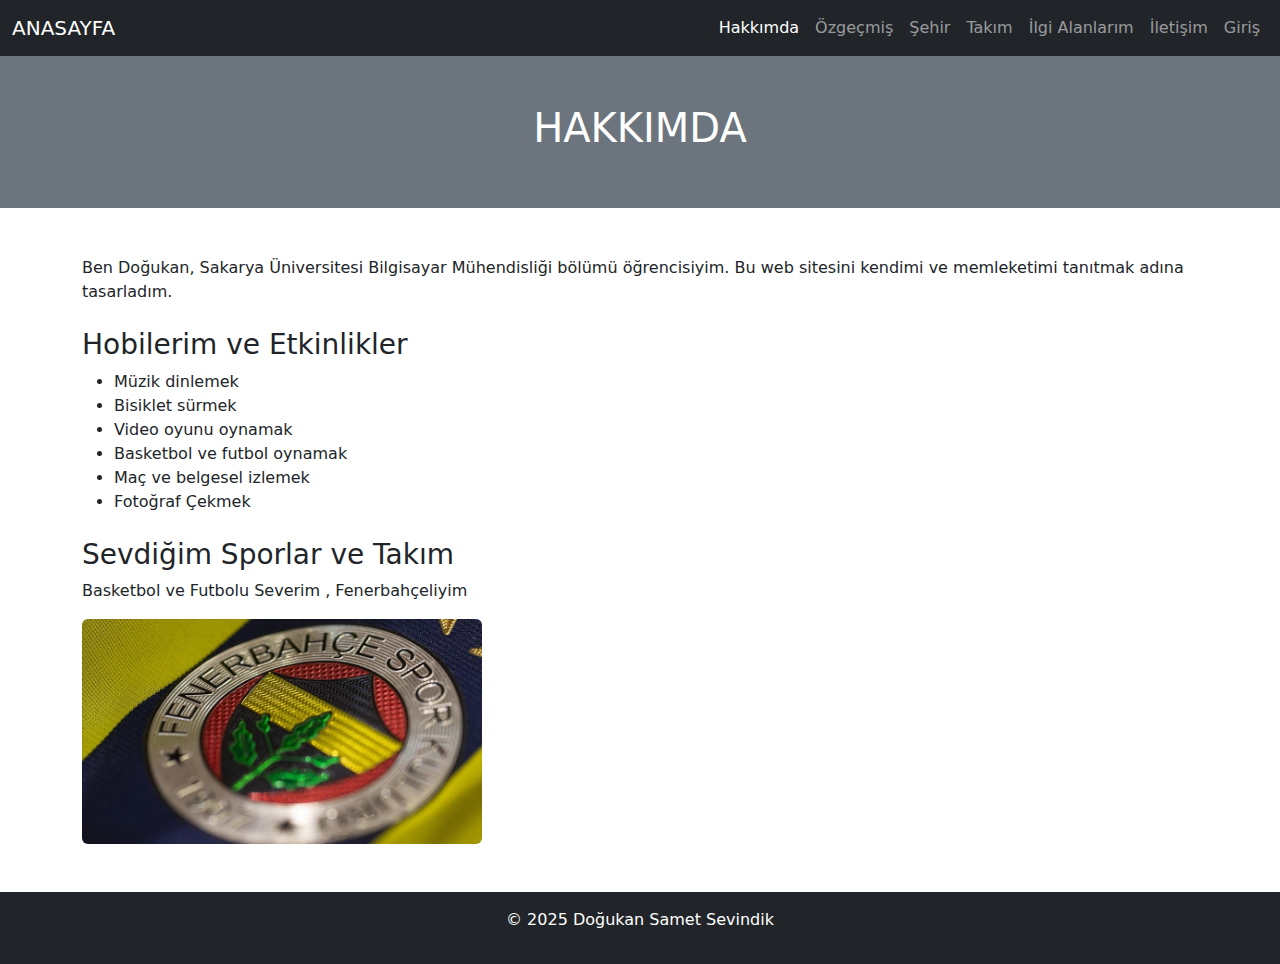
<file: index.html>
<!DOCTYPE html>
<html lang="tr">
<head>
  <meta charset="UTF-8" />
  <meta name="viewport" content="width=device-width, initial-scale=1" />
  <title>Hakkımda - Doğukan Samet Sevindik</title>
  <link rel="stylesheet" href="css/style.css" />
  <link href="https://cdn.jsdelivr.net/npm/bootstrap@5.3.0/dist/css/bootstrap.min.css" rel="stylesheet" />
</head>
<body>
  <nav class="navbar navbar-expand-lg navbar-dark bg-dark">
    <div class="container-fluid">
      <a class="navbar-brand" href="index.html">ANASAYFA</a>
      <button class="navbar-toggler" type="button" data-bs-toggle="collapse"
        data-bs-target="#navbarNav" aria-controls="navbarNav" aria-expanded="false"
        aria-label="Toggle navigation">
        <span class="navbar-toggler-icon"></span>
      </button>
      <div class="collapse navbar-collapse" id="navbarNav">
        <ul class="navbar-nav ms-auto">
          <li class="nav-item"><a class="nav-link active" href="index.html">Hakkımda</a></li>
          <li class="nav-item"><a class="nav-link" href="cv.html">Özgeçmiş</a></li>
          <li class="nav-item"><a class="nav-link" href="sehir.html">Şehir</a></li>
          <li class="nav-item"><a class="nav-link" href="takim.html">Takım</a></li>
          <li class="nav-item"><a class="nav-link" href="ilgiAlanlarim.html">İlgi Alanlarım</a></li>
          <li class="nav-item"><a class="nav-link" href="iletisim.html">İletişim</a></li>
          <li class="nav-item"><a class="nav-link" href="login.html">Giriş</a></li>
        </ul>
      </div>
    </div>
  </nav>

<header class="bg-secondary text-white text-center py-5">
  <h1>HAKKIMDA</h1>
</header>

<section class="container my-5">
    <p>
        Ben Doğukan, Sakarya Üniversitesi Bilgisayar Mühendisliği bölümü öğrencisiyim. Bu web sitesini kendimi ve memleketimi tanıtmak adına tasarladım.
    </p>
    <h3 class="mt-4">Hobilerim ve Etkinlikler</h3>
    <ul>
        <li>Müzik dinlemek</li>
        <li>Bisiklet sürmek</li>
        <li>Video oyunu oynamak</li>
        <li>Basketbol ve futbol oynamak</li>
        <li>Maç ve belgesel izlemek</li>
        <li>Fotoğraf Çekmek</li>
    </ul>
<h3 class="mt-4">Sevdiğim Sporlar ve Takım</h3>
    <p>Basketbol ve Futbolu Severim , Fenerbahçeliyim</p>
    <img src="images/fenerbahce.jpg" class="img-fluid rounded" alt="Fenerbahçe" style="max-width: 400px;">
</section>

<footer class="bg-dark text-white text-center py-3">
    <p>© 2025 Doğukan Samet Sevindik</p>
</footer>


<script src="https://cdn.jsdelivr.net/npm/bootstrap@5.3.0/dist/js/bootstrap.bundle.min.js"></script>
</body>
</html>
</file>
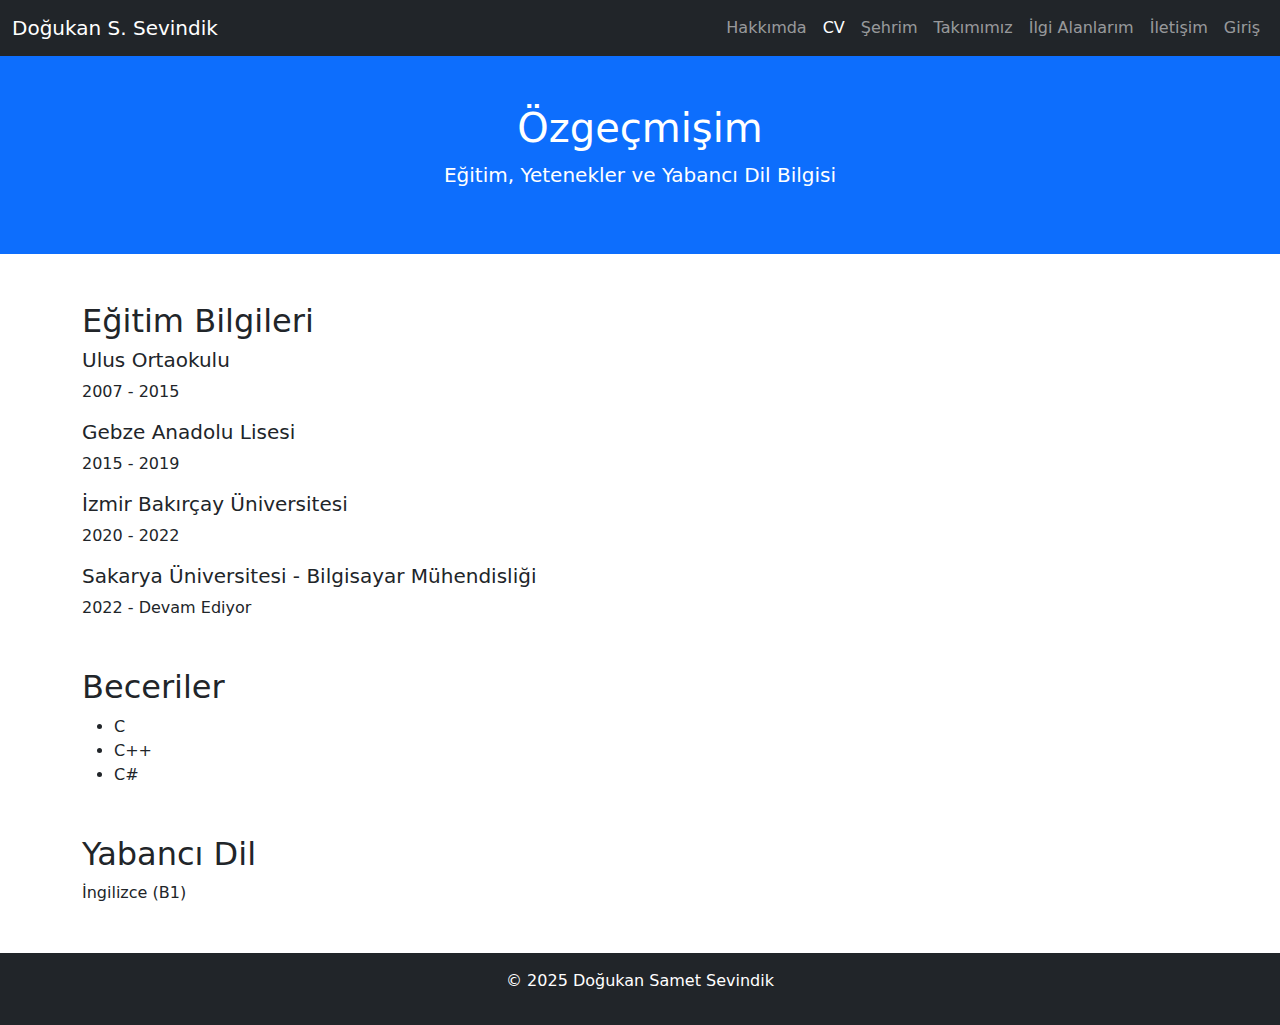
<file: cv.html>
<!DOCTYPE html>
<html lang="tr">
<head>
    <meta charset="UTF-8">
    <meta name="viewport" content="width=device-width, initial-scale=1.0">
    <title>CV | Doğukan Samet Sevindik</title>
    <link rel="stylesheet" href="css/style.css">
    <link href="https://cdn.jsdelivr.net/npm/bootstrap@5.3.0/dist/css/bootstrap.min.css" rel="stylesheet">
</head>
<body>

<nav class="navbar navbar-expand-lg navbar-dark bg-dark">
    <div class="container-fluid">
        <a class="navbar-brand" href="index.html">Doğukan S. Sevindik</a>
        <button class="navbar-toggler" type="button" data-bs-toggle="collapse" 
            data-bs-target="#navbarNav" aria-controls="navbarNav" 
            aria-expanded="false" aria-label="Toggle navigation">
            <span class="navbar-toggler-icon"></span>
        </button>
        <div class="collapse navbar-collapse" id="navbarNav">
            <ul class="navbar-nav ms-auto">
                <li class="nav-item"><a class="nav-link" href="index.html">Hakkımda</a></li>
                <li class="nav-item"><a class="nav-link active" href="cv.html">CV</a></li>
                <li class="nav-item"><a class="nav-link" href="sehir.html">Şehrim</a></li>
                <li class="nav-item"><a class="nav-link" href="takim.html">Takımımız</a></li>
                <li class="nav-item"><a class="nav-link" href="ilgiAlanlarim.html">İlgi Alanlarım</a></li>
                <li class="nav-item"><a class="nav-link" href="iletisim.html">İletişim</a></li>
                <li class="nav-item"><a class="nav-link" href="login.html">Giriş</a></li>
            </ul>
        </div>
    </div>
</nav>

<header class="bg-primary text-white text-center py-5">
    <div class="container">
        <h1>Özgeçmişim</h1>
        <p class="lead">Eğitim, Yetenekler ve Yabancı Dil Bilgisi</p>
    </div>
</header>

<main class="container my-5">
    <section>
        <h2>Eğitim Bilgileri</h2>
        <article>
            <h5>Ulus Ortaokulu</h5>
            <p>2007 - 2015</p>
        </article>
        <article>
            <h5>Gebze Anadolu Lisesi</h5>
            <p>2015 - 2019</p>
        </article>
        <article>
            <h5>İzmir Bakırçay Üniversitesi</h5>
            <p>2020 - 2022</p>
        </article>
        <article>
            <h5>Sakarya Üniversitesi - Bilgisayar Mühendisliği</h5>
            <p>2022 - Devam Ediyor</p>
        </article>
    </section>

    <section class="mt-5">
        <h2>Beceriler</h2>
        <ul>
            <li>C</li>
            <li>C++</li>
            <li>C#</li>
        </ul>
    </section>

    <section class="mt-5">
        <h2>Yabancı Dil</h2>
        <p>İngilizce (B1)</p>
    </section>
</main>

<footer class="bg-dark text-white text-center py-3">
    <p>© 2025 Doğukan Samet Sevindik</p>
</footer>

<script src="https://cdn.jsdelivr.net/npm/bootstrap@5.3.0/dist/js/bootstrap.bundle.min.js"></script>
</body>
</html>
</file>
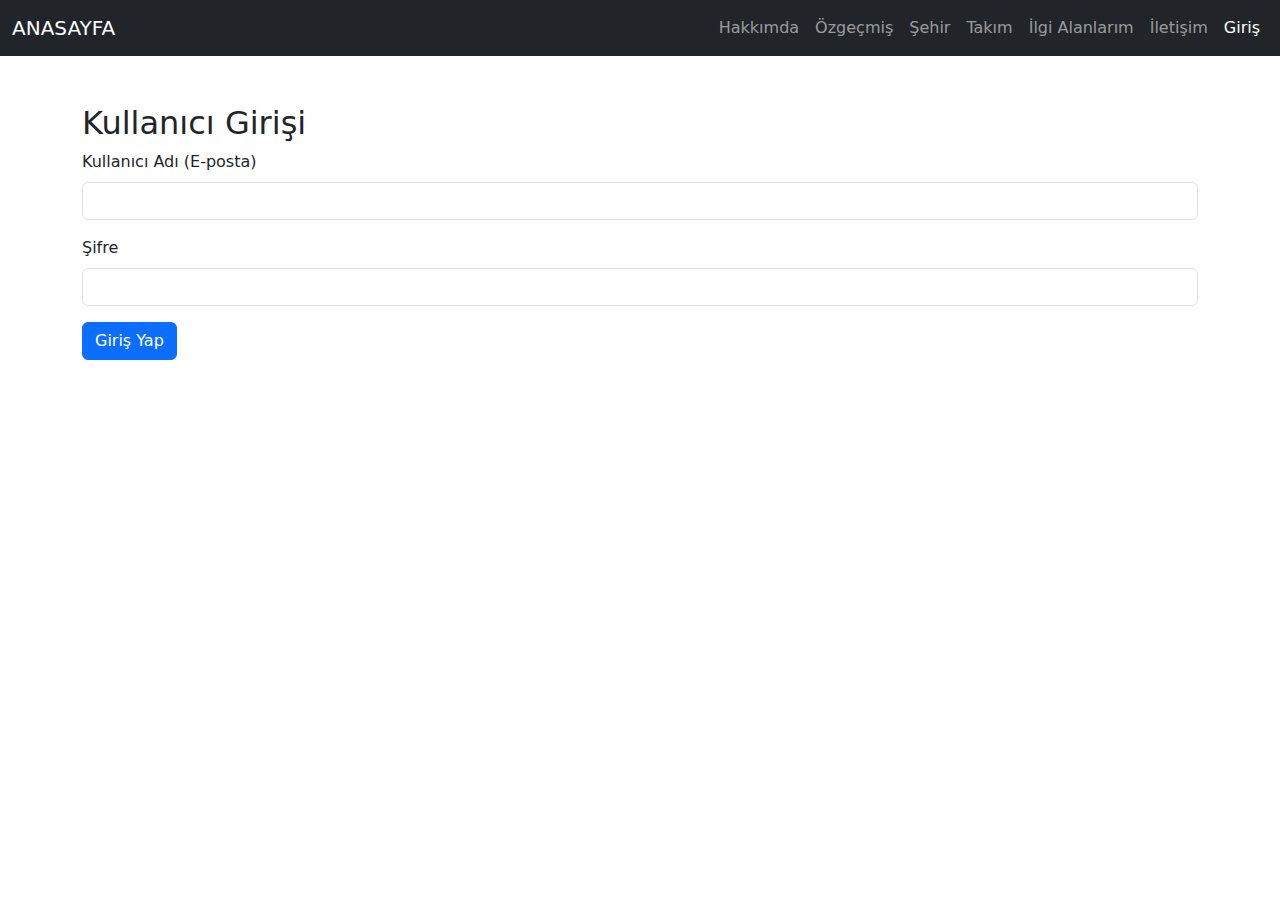
<file: login.html>
<!DOCTYPE html>
<html lang="tr">
<head>
  <meta charset="UTF-8" />
  <meta name="viewport" content="width=device-width, initial-scale=1" />
  <title>Giriş</title>
  <link rel="stylesheet" href="css/style.css" />
  <link href="https://cdn.jsdelivr.net/npm/bootstrap@5.3.0/dist/css/bootstrap.min.css" rel="stylesheet" />
</head>
<body>
  <nav class="navbar navbar-expand-lg navbar-dark bg-dark">
    <div class="container-fluid">
      <a class="navbar-brand" href="index.html">ANASAYFA</a>
      <button class="navbar-toggler" type="button" data-bs-toggle="collapse"
        data-bs-target="#navbarNav" aria-controls="navbarNav" aria-expanded="false"
        aria-label="Toggle navigation">
        <span class="navbar-toggler-icon"></span>
      </button>
      <div class="collapse navbar-collapse" id="navbarNav">
        <ul class="navbar-nav ms-auto">
          <li class="nav-item"><a class="nav-link" href="index.html">Hakkımda</a></li>
          <li class="nav-item"><a class="nav-link" href="cv.html">Özgeçmiş</a></li>
          <li class="nav-item"><a class="nav-link" href="sehir.html">Şehir</a></li>
          <li class="nav-item"><a class="nav-link" href="takim.html">Takım</a></li>
          <li class="nav-item"><a class="nav-link" href="ilgiAlanlarim.html">İlgi Alanlarım</a></li>
          <li class="nav-item"><a class="nav-link" href="iletisim.html">İletişim</a></li>
          <li class="nav-item"><a class="nav-link active" href="login.html">Giriş</a></li>
        </ul>
      </div>
    </div>
  </nav>

  <main class="container my-5">
    <h2>Kullanıcı Girişi</h2>
    <form id="loginForm" action="kontrol.php" method="POST" novalidate></form>
    <div class="mb-3">
    <label for="kullaniciAdi" class="form-label">Kullanıcı Adı (E-posta)</label>
    <input type="email" name="kullaniciAdi" id="kullaniciAdi" class="form-control" required />
    <div class="invalid-feedback">Geçerli bir kullanıcı adı (e-posta) giriniz.</div>
  </div>
    <div class="mb-3">
    <label for="sifre" class="form-label">Şifre</label>
    <input type="password" name="sifre" id="sifre" class="form-control" required />
    <div class="invalid-feedback">Şifre boş bırakılamaz.</div>
  </div>
  <button type="submit" class="btn btn-primary">Giriş Yap</button>
</form>
  </main>

  <script src="https://cdn.jsdelivr.net/npm/bootstrap@5.3.0/dist/js/bootstrap.bundle.min.js"></script>
  <script src="js/main.js"></script>
</body>
</html>
</file>
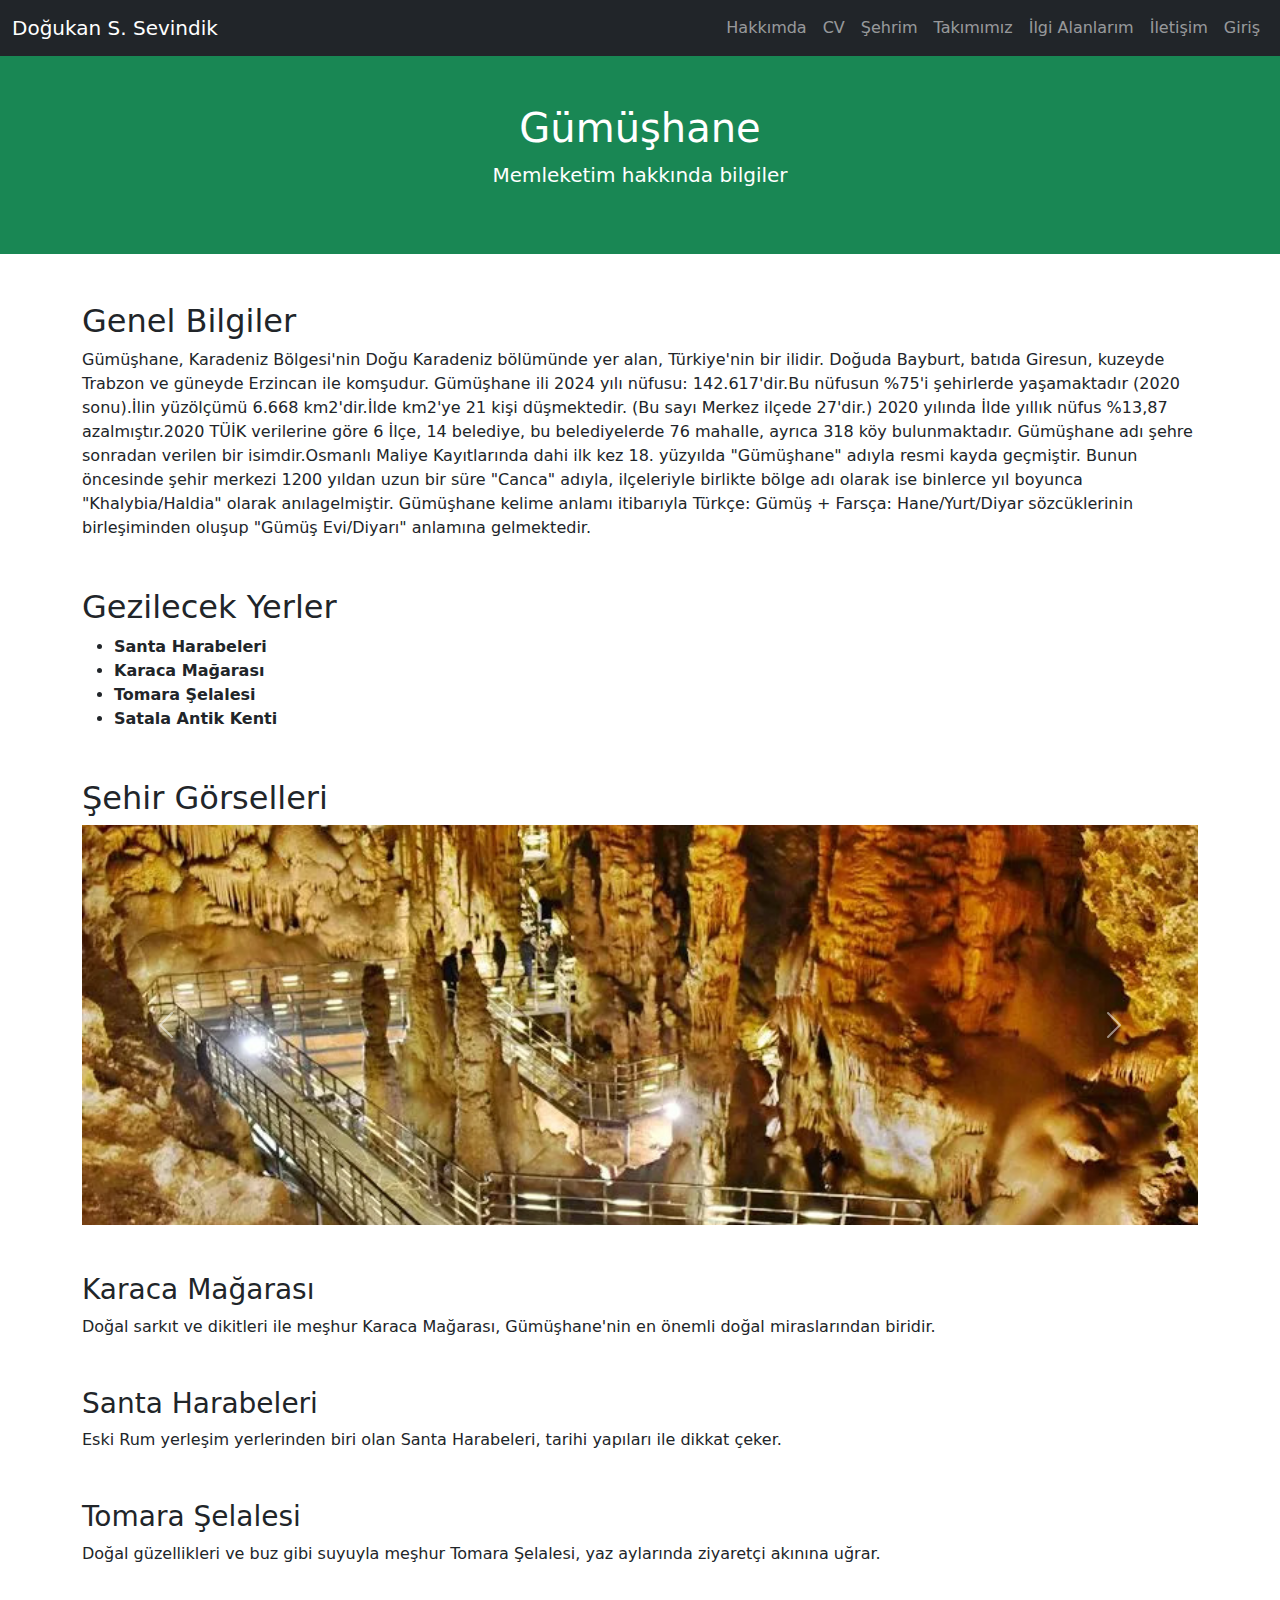
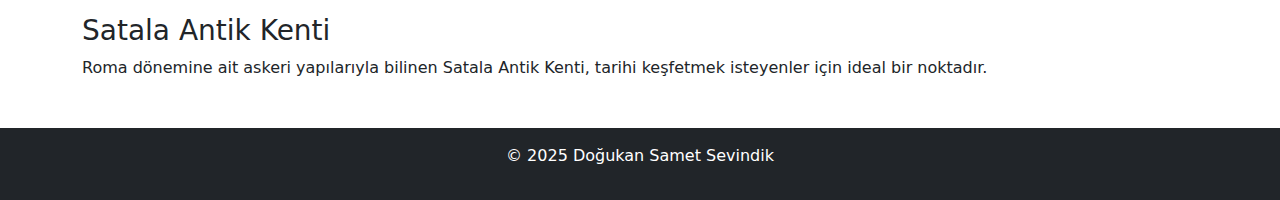
<file: sehir.html>
<!DOCTYPE html>
<html lang="tr">
<head>
  <meta charset="UTF-8">
  <meta name="viewport" content="width=device-width, initial-scale=1">
  <title>Şehrim | Gümüşhane</title>
  <link rel="stylesheet" href="css/style.css">
  <link href="https://cdn.jsdelivr.net/npm/bootstrap@5.3.0/dist/css/bootstrap.min.css" rel="stylesheet">
</head>
<body>
    <nav class="navbar navbar-expand-lg navbar-dark bg-dark">
  <div class="container-fluid">
    <a class="navbar-brand" href="index.html">Doğukan S. Sevindik</a>
    <button class="navbar-toggler" type="button" data-bs-toggle="collapse"
      data-bs-target="#navbarNav" aria-controls="navbarNav" aria-expanded="false"
      aria-label="Toggle navigation">
      <span class="navbar-toggler-icon"></span>
    </button>
    <div class="collapse navbar-collapse" id="navbarNav">
      <ul class="navbar-nav ms-auto">
        <li class="nav-item"><a class="nav-link" href="index.html">Hakkımda</a></li>
        <li class="nav-item"><a class="nav-link" href="cv.html">CV</a></li>
        <li class="nav-item"><a class="nav-link" href="sehir.html">Şehrim</a></li>
        <li class="nav-item"><a class="nav-link" href="takim.html">Takımımız</a></li>
        <li class="nav-item"><a class="nav-link" href="ilgiAlanlarim.html">İlgi Alanlarım</a></li>
        <li class="nav-item"><a class="nav-link" href="iletisim.html">İletişim</a></li>
        <li class="nav-item"><a class="nav-link" href="login.html">Giriş</a></li>
      </ul>
    </div>
  </div>
</nav>

<header class="bg-success text-white text-center py-5">
  <h1>Gümüşhane</h1>
  <p class="lead">Memleketim hakkında bilgiler</p>
</header>

<main class="container my-5">
  <section>
    <h2>Genel Bilgiler</h2>
     <p>Gümüşhane, Karadeniz Bölgesi'nin Doğu Karadeniz bölümünde yer alan, Türkiye'nin bir ilidir. Doğuda Bayburt, batıda Giresun, kuzeyde Trabzon ve güneyde Erzincan ile komşudur.
        Gümüşhane ili 2024 yılı nüfusu: 142.617'dir.Bu nüfusun %75'i şehirlerde yaşamaktadır (2020 sonu).İlin yüzölçümü 6.668 km2'dir.İlde km2'ye 21 kişi düşmektedir.
        (Bu sayı Merkez ilçede 27'dir.) 2020 yılında İlde yıllık nüfus %13,87 azalmıştır.2020 TÜİK verilerine göre 6 İlçe, 14 belediye, bu belediyelerde 76 mahalle, ayrıca 318 köy bulunmaktadır.
        Gümüşhane adı şehre sonradan verilen bir isimdir.Osmanlı Maliye Kayıtlarında dahi ilk kez 18. yüzyılda "Gümüşhane" adıyla resmi kayda geçmiştir.
        Bunun öncesinde şehir merkezi 1200 yıldan uzun bir süre "Canca" adıyla, ilçeleriyle birlikte bölge adı olarak ise binlerce yıl boyunca "Khalybia/Haldia" olarak anılagelmiştir.
        Gümüşhane kelime anlamı itibarıyla Türkçe: Gümüş + Farsça: Hane/Yurt/Diyar sözcüklerinin birleşiminden oluşup "Gümüş Evi/Diyarı" anlamına gelmektedir.
     </p>
      </section>

  <section class="mt-5">
    <h2>Gezilecek Yerler</h2>
    <ul>
      <li><strong>Santa Harabeleri</strong></li>
      <li><strong>Karaca Mağarası</strong></li>
      <li><strong>Tomara Şelalesi</strong></li>
      <li><strong>Satala Antik Kenti</strong></li>
    </ul>
  </section>
    <section class="mt-5">
    <h2>Şehir Görselleri</h2>
    <div id="gümüshaneSlider" class="carousel slide" data-bs-ride="carousel">
      <div class="carousel-inner">
        <div class="carousel-item active">
          <a href="#karaca">
            <img src="images/karaca.jpg" class="d-block w-100" alt="Karaca Mağarası">
          </a>
        </div>
        <div class="carousel-item">
          <a href="#santa">
            <img src="images/santa.jpg" class="d-block w-100" alt="Santa Harabeleri">
          </a>
        </div>
        <div class="carousel-item">
          <a href="#tomara">
            <img src="images/tomara.jpg" class="d-block w-100" alt="Tomara Şelalesi">
          </a>
        </div>
        <div class="carousel-item">
          <a href="#satala">
            <img src="images/satala.jpg" class="d-block w-100" alt="Satala Antik Kenti">
          </a>
        </div>
      </div>
      <button class="carousel-control-prev" type="button" data-bs-target="#gümüshaneSlider" data-bs-slide="prev">
        <span class="carousel-control-prev-icon"></span>
      </button>
      <button class="carousel-control-next" type="button" data-bs-target="#gümüshaneSlider" data-bs-slide="next">
        <span class="carousel-control-next-icon"></span>
      </button>
    </div>
  </section>

  <section id="karaca" class="mt-5">
    <h3>Karaca Mağarası</h3>
    <p>Doğal sarkıt ve dikitleri ile meşhur Karaca Mağarası, Gümüşhane'nin en önemli doğal miraslarından biridir.</p>
  </section>

  <section id="santa" class="mt-5">
    <h3>Santa Harabeleri</h3>
    <p>Eski Rum yerleşim yerlerinden biri olan Santa Harabeleri, tarihi yapıları ile dikkat çeker.</p>
  </section>

  <section id="tomara" class="mt-5">
    <h3>Tomara Şelalesi</h3>
    <p>Doğal güzellikleri ve buz gibi suyuyla meşhur Tomara Şelalesi, yaz aylarında ziyaretçi akınına uğrar.</p>
  </section>

  <section id="satala" class="mt-5">
    <h3>Satala Antik Kenti</h3>
    <p>Roma dönemine ait askeri yapılarıyla bilinen Satala Antik Kenti, tarihi keşfetmek isteyenler için ideal bir noktadır.</p>
  </section>

</main>

<footer class="bg-dark text-white text-center py-3">
  <p>© 2025 Doğukan Samet Sevindik</p>
</footer>

<script src="https://cdn.jsdelivr.net/npm/bootstrap@5.3.0/dist/js/bootstrap.bundle.min.js"></script>
</body>
</html>
</file>
<file: css/style.css>
body {
    margin-top: 20px;
    font-family: Arial, sans-serif;
}

h1, h2 {
    margin-top: 20px;
}

.carousel-item img {
    height: 400px;
    object-fit: cover;
}

.card-img-top {
    height: 300px;
    object-fit: cover;
}

html {
    scroll-behavior: smooth;
}

.btn {
    margin-right: 5px;
}
</file>
